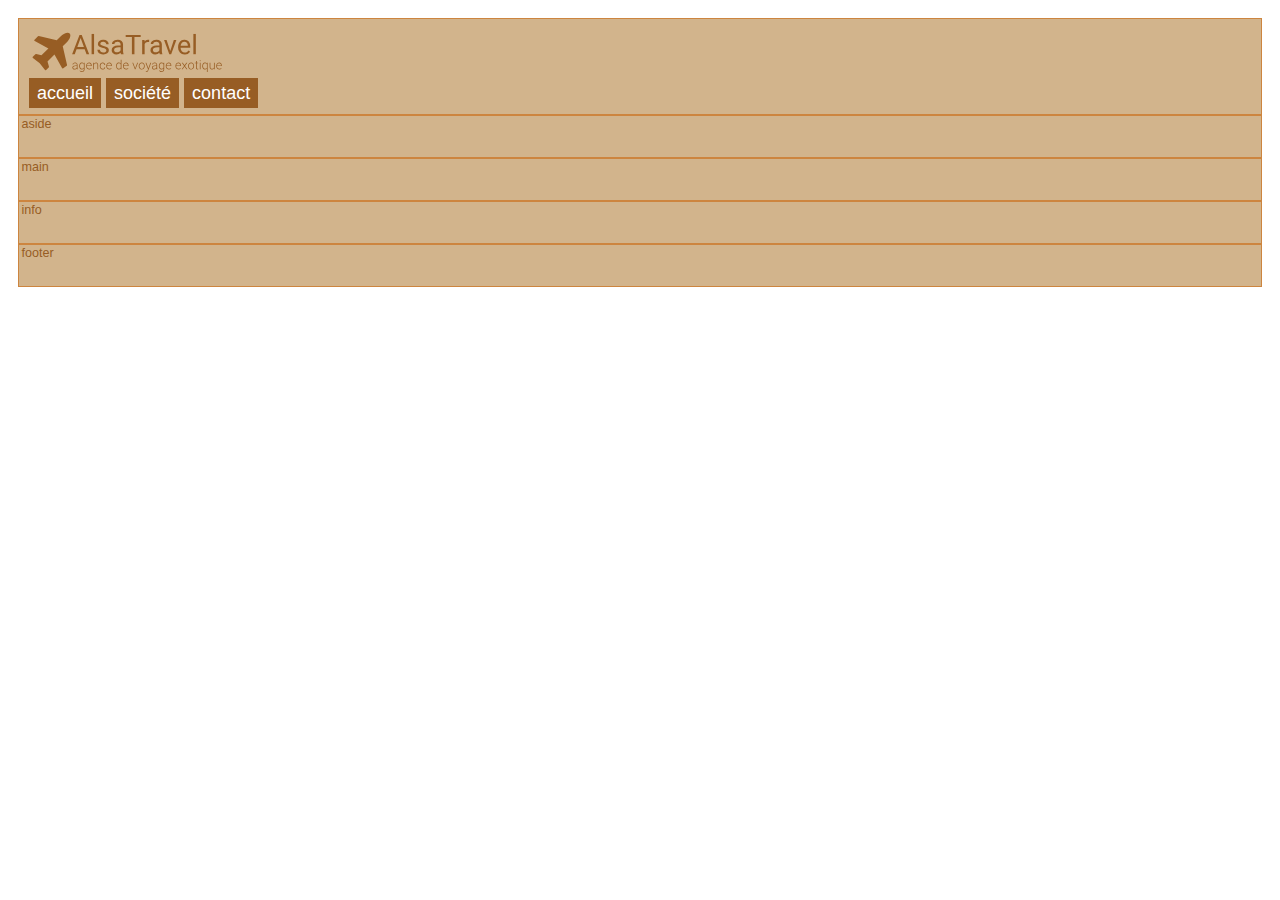
<file: TP-blind-test/index.html>
<!DOCTYPE HTML>
<html lang="fr">

<head>
  <meta charset="UTF-8">
  <link href="styles.css" rel="stylesheet">
  <!-- <link href="styles-IE11.css" rel="stylesheet"> -->
  <title>blind test</title>
</head>

<body>
  <header class="header">
    <h1 class="logo">
      <a href="#"><img src="logo.svg" alt="AlsaTravel, agence de voyage exotique"></a>
    </h1>
    <nav class="nav">
      <a href="#">accueil</a>
      <a href="#">société</a>
      <a href="#">contact</a>
    </nav>
  </header>
  <aside class="aside">
    
  </aside>
  <main class="main">
    
  </main>
  <section class="info">
    
  </section>
  <footer class="footer">
    
  </footer>
</body>

</html>
</file>
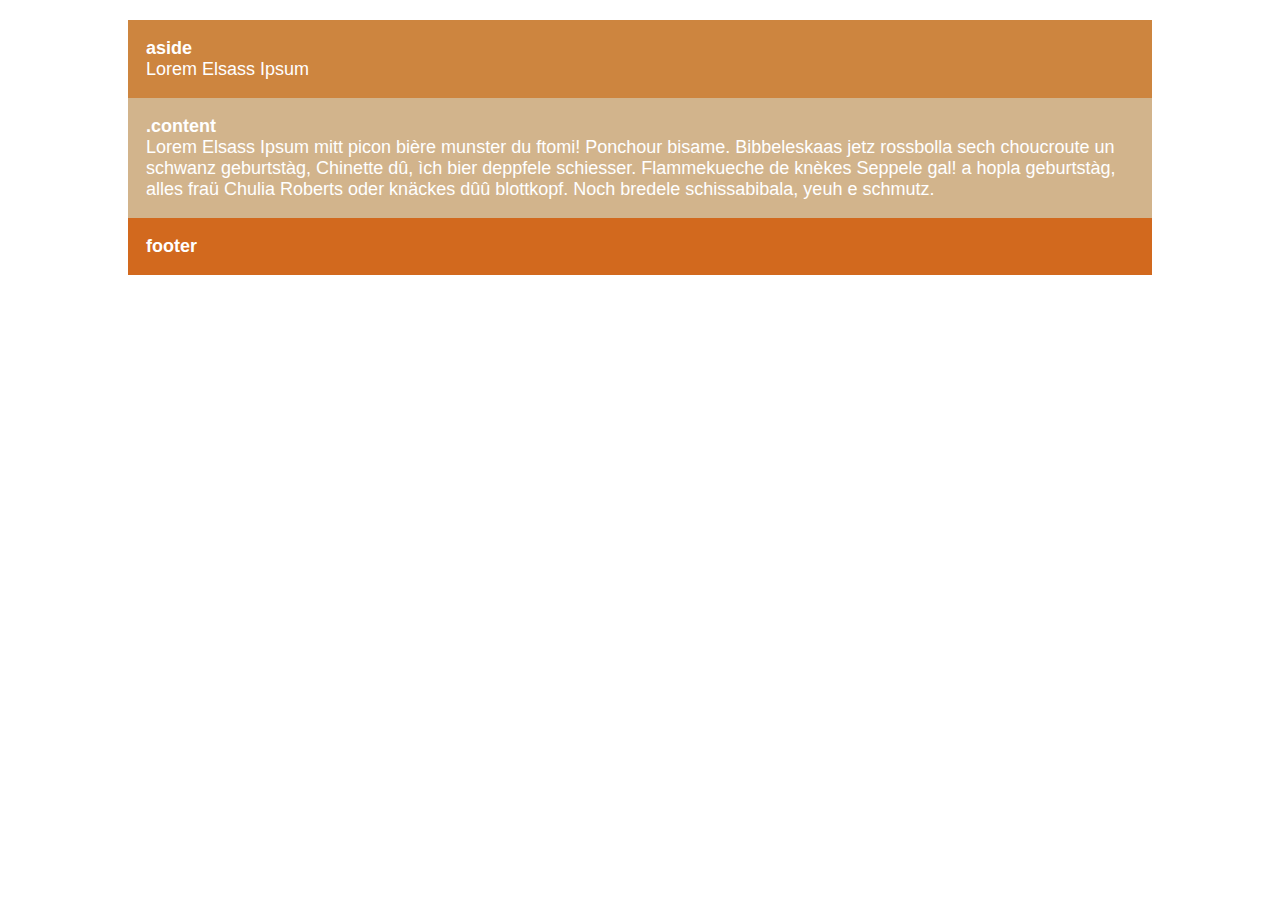
<file: gridercices/00-echauffement/index.html>
<!DOCTYPE HTML>
<html lang="fr">

<head>
  <meta charset="UTF-8">
  <link href="styles.css" rel="stylesheet">
  <title>document sans titre :)</title>
</head>

<body>

  <section class="container">
    <aside>
      <strong>aside</strong>
      <br> Lorem Elsass Ipsum
    </aside>
    <div class="content">
      <strong>.content</strong>
      <br> Lorem Elsass Ipsum mitt picon bière munster du ftomi! Ponchour bisame. Bibbeleskaas jetz rossbolla sech choucroute
      un schwanz geburtstàg, Chinette dû, ìch bier deppfele schiesser. Flammekueche de knèkes Seppele gal! a hopla geburtstàg,
      alles fraü Chulia Roberts oder knäckes dûû blottkopf. Noch bredele schissabibala, yeuh e schmutz.
    </div>
    <footer>
      <strong>footer</strong>
       <!--Lorem ipsum dolor sit amet, consectetur adipisicing elit. Itaque cumque ipsam non neque numquam libero ut, reiciendis perferendis ea animi, excepturi ullam. Magnam, amet repudiandae sapiente possimus ratione perferendis qui! Lorem ipsum dolor sit amet, consectetur adipisicing elit. Officiis facilis quod error adipisci ab eaque voluptatem quibusdam. Similique porro dolorem nemo perferendis optio sit, quia, quaerat aperiam eveniet nisi sapiente.-->
    </footer>
  </section>

</body>

</html>
</file>
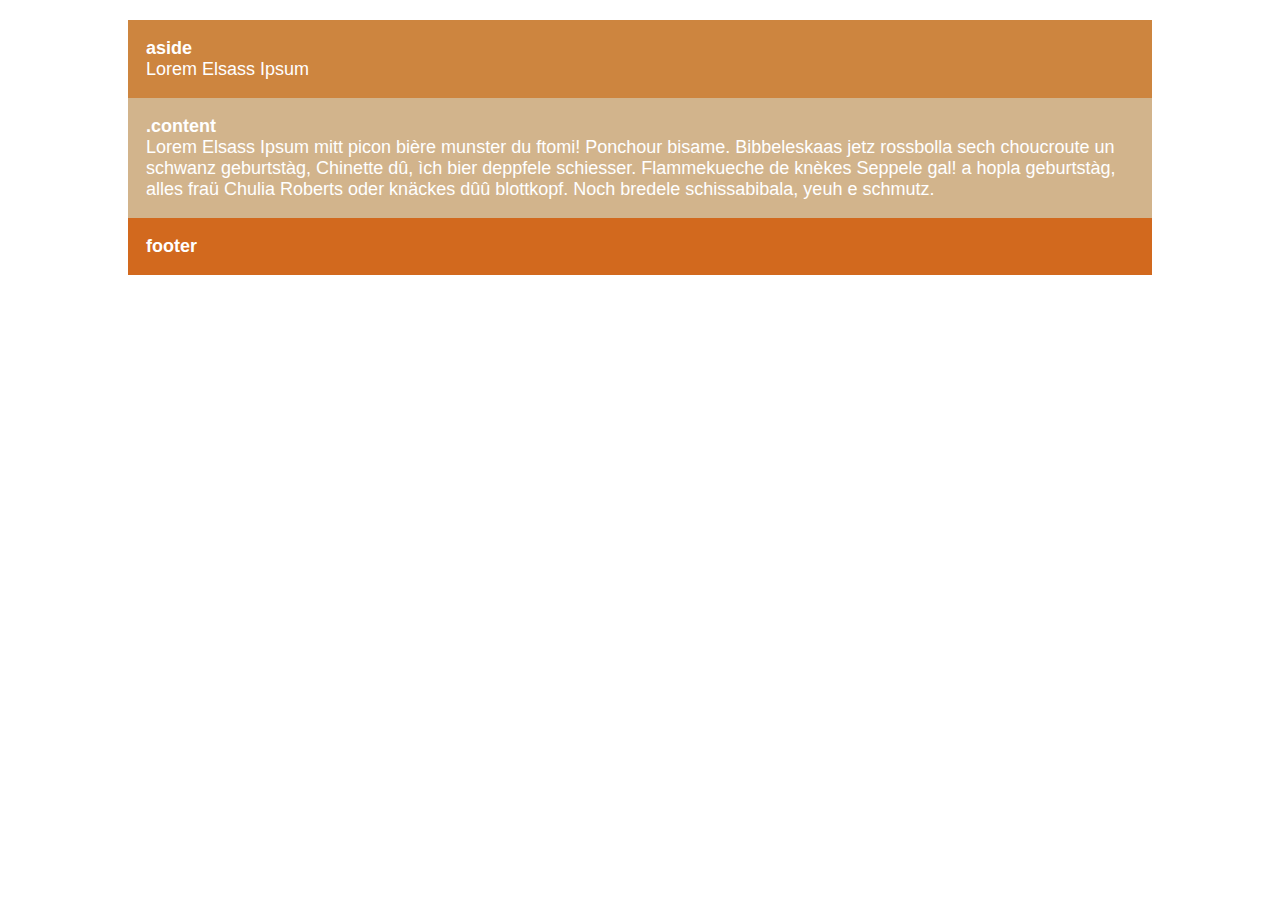
<file: gridercices/01-base-positionnements/index.html>
<!DOCTYPE HTML>
<html lang="fr">

<head>
  <meta charset="UTF-8">
  <link href="styles.css" rel="stylesheet">
  <title>document sans titre :)</title>
</head>

<body>

  <section class="container">
    <aside>
      <strong>aside</strong>
      <br> Lorem Elsass Ipsum
    </aside>
    <div class="content">
      <strong>.content</strong>
      <br> Lorem Elsass Ipsum mitt picon bière munster du ftomi! Ponchour bisame. Bibbeleskaas jetz rossbolla sech choucroute
      un schwanz geburtstàg, Chinette dû, ìch bier deppfele schiesser. Flammekueche de knèkes Seppele gal! a hopla geburtstàg,
      alles fraü Chulia Roberts oder knäckes dûû blottkopf. Noch bredele schissabibala, yeuh e schmutz.
    </div>
    <footer>
      <strong>footer</strong>
    </footer>
  </section>

</body>

</html>
</file>
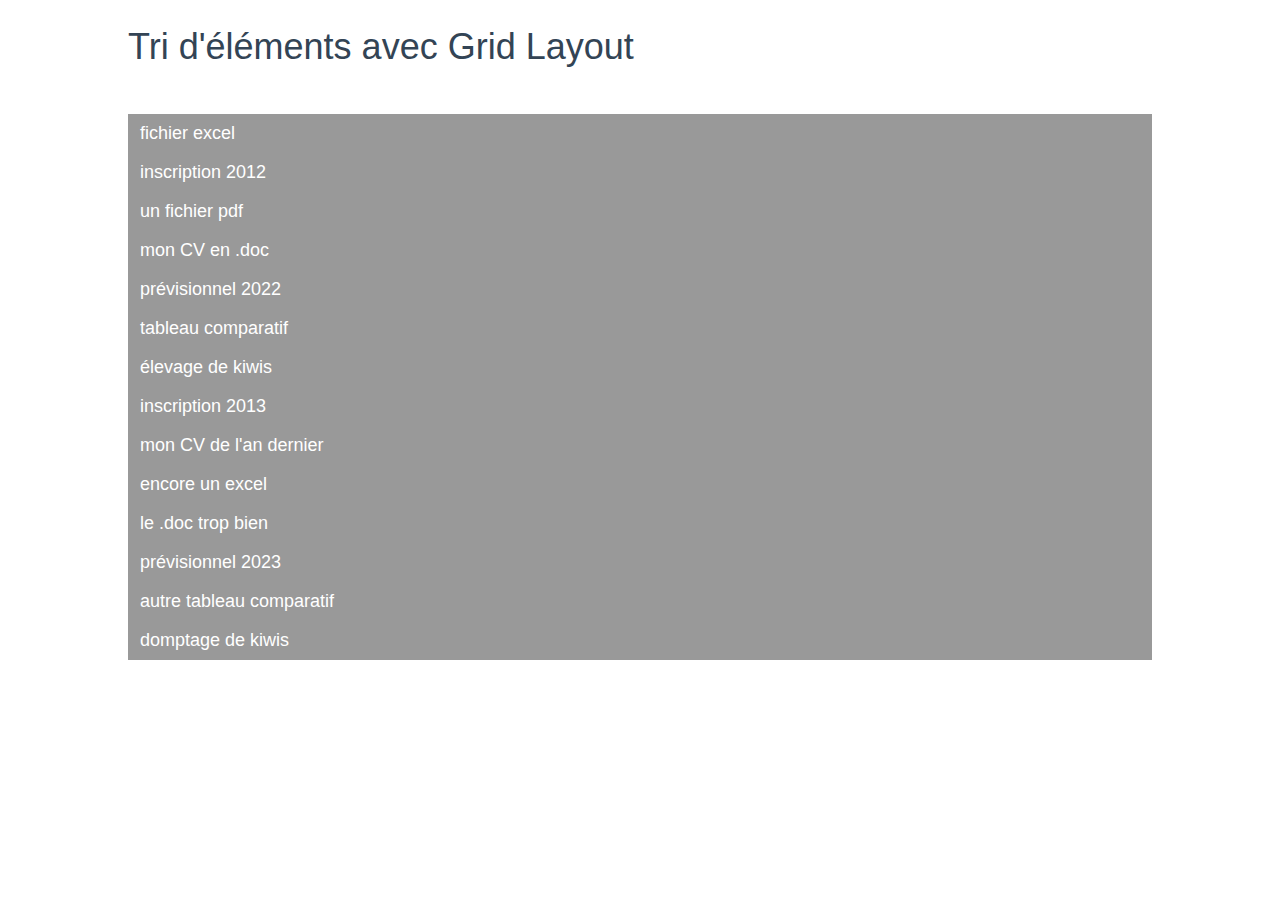
<file: gridercices/02-tri-elements/index.html>
<!DOCTYPE HTML>
<html lang="fr">

<head>
  <meta charset="UTF-8">
  <link href="styles.css" rel="stylesheet">
  <title>Tri d'éléments avec Grid Layout</title>
</head>

<body>
  <h1>Tri d'éléments avec Grid Layout</h1>

<div class="container">
  <a href="yay.xls">fichier excel</a>
  <a href="nimp.pdf">inscription 2012</a>
  <a href="plop.pdf">un fichier pdf</a>
  <a href="loule.doc">mon CV en .doc</a>
  <a href="1337.doc">prévisionnel 2022</a>
  <a href="foo.xls">tableau comparatif</a>
  <a href="kiwi.pdf">élevage de kiwis</a>
  <a href="nimp2.pdf">inscription 2013</a>
  <a href="loule.doc">mon CV de l'an dernier</a>
  <a href="kiwi.xls">encore un excel</a>
  <a href="plop.doc">le .doc trop bien</a>
  <a href="1337.doc">prévisionnel 2023</a>
  <a href="foo.xls">autre tableau comparatif</a>
  <a href="kiwi.pdf">domptage de kiwis</a>
</div>

</body>

</html>
</file>
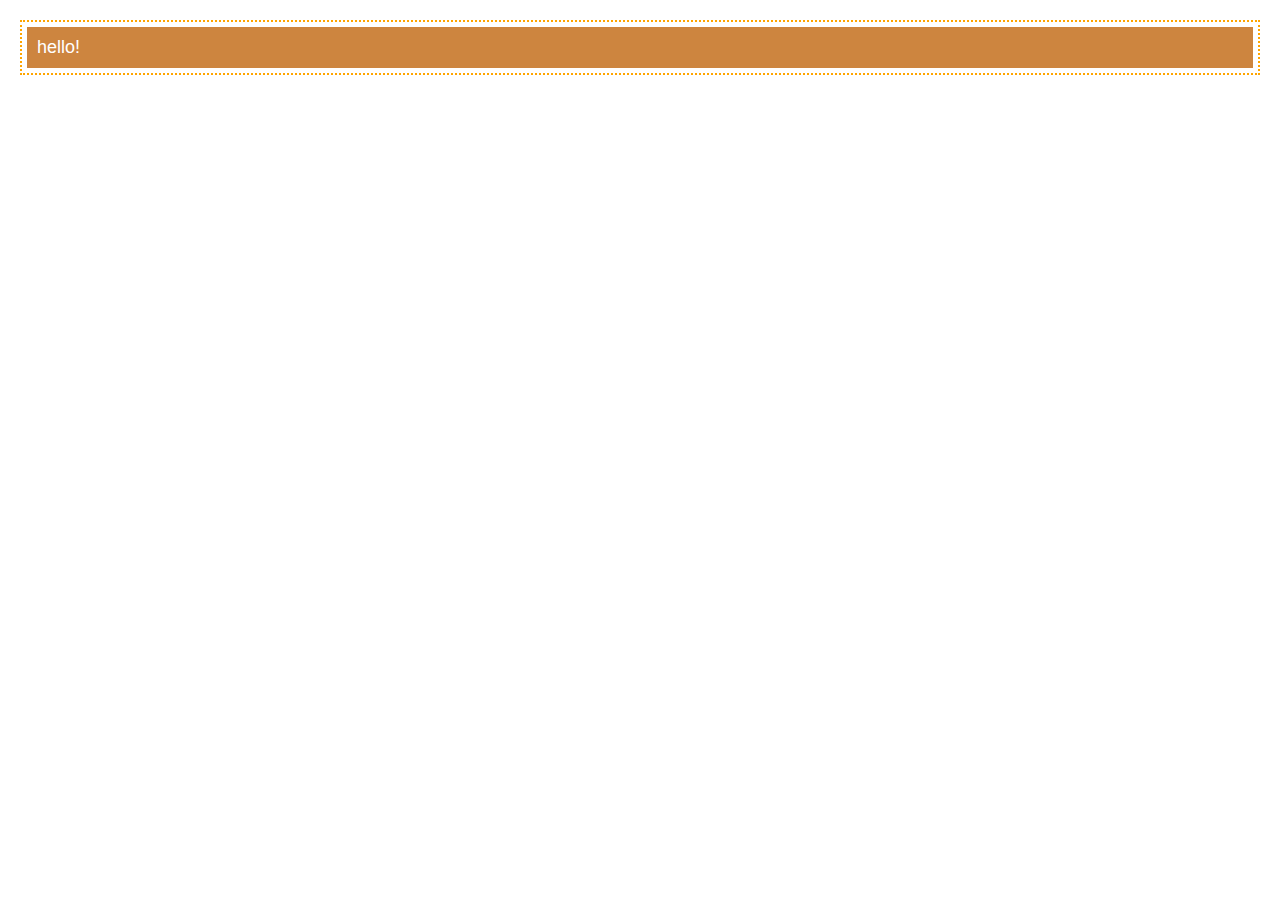
<file: gridercices/03-alignements/index.html>
<!DOCTYPE HTML>
<html lang="fr">

<head>
  <meta charset="UTF-8">
  <link href="styles.css" rel="stylesheet">
  <title>document sans titre :)</title>
</head>

<body>

  <section class="container">
    <div>hello!</div>
  </section>

</body>

</html>
</file>
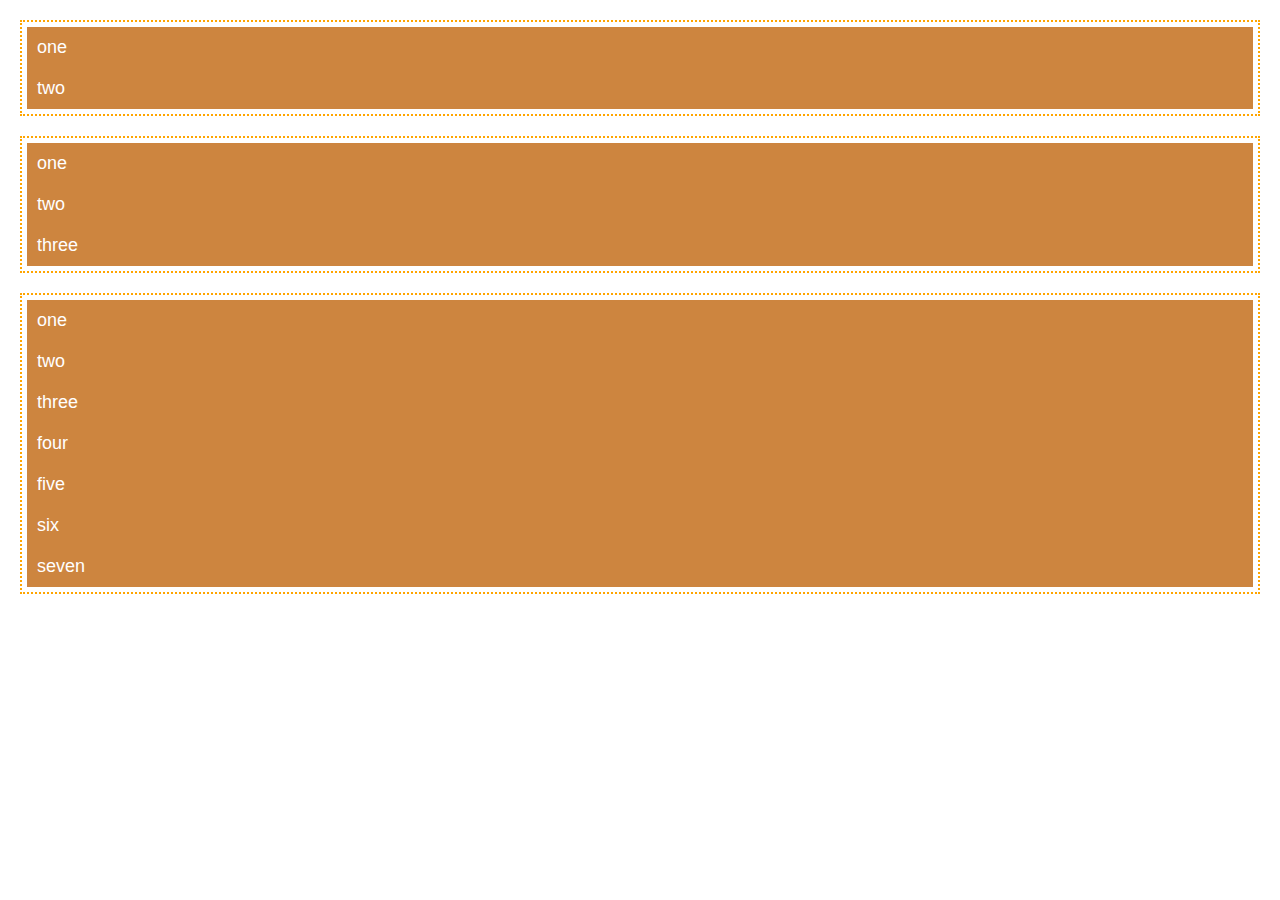
<file: gridercices/04-grille-monoligne/index.html>
<!DOCTYPE HTML>
<html lang="fr">

<head>
  <meta charset="UTF-8">
  <link href="styles.css" rel="stylesheet">
  <title>autogrid</title>
</head>

<body>

  <section class="autogrid">
    <div>one</div>
    <div>two</div>
  </section>

  <section class="autogrid">
    <div>one</div>
    <div>two</div>
    <div>three</div>
  </section>

  <section class="autogrid">
    <div>one</div>
    <div>two</div>
    <div>three</div>
    <div>four</div>
    <div>five</div>
    <div>six</div>
    <div>seven</div>
    <!-- <div>sevenhopla</div> -->
  </section>

</body>

</html>
</file>
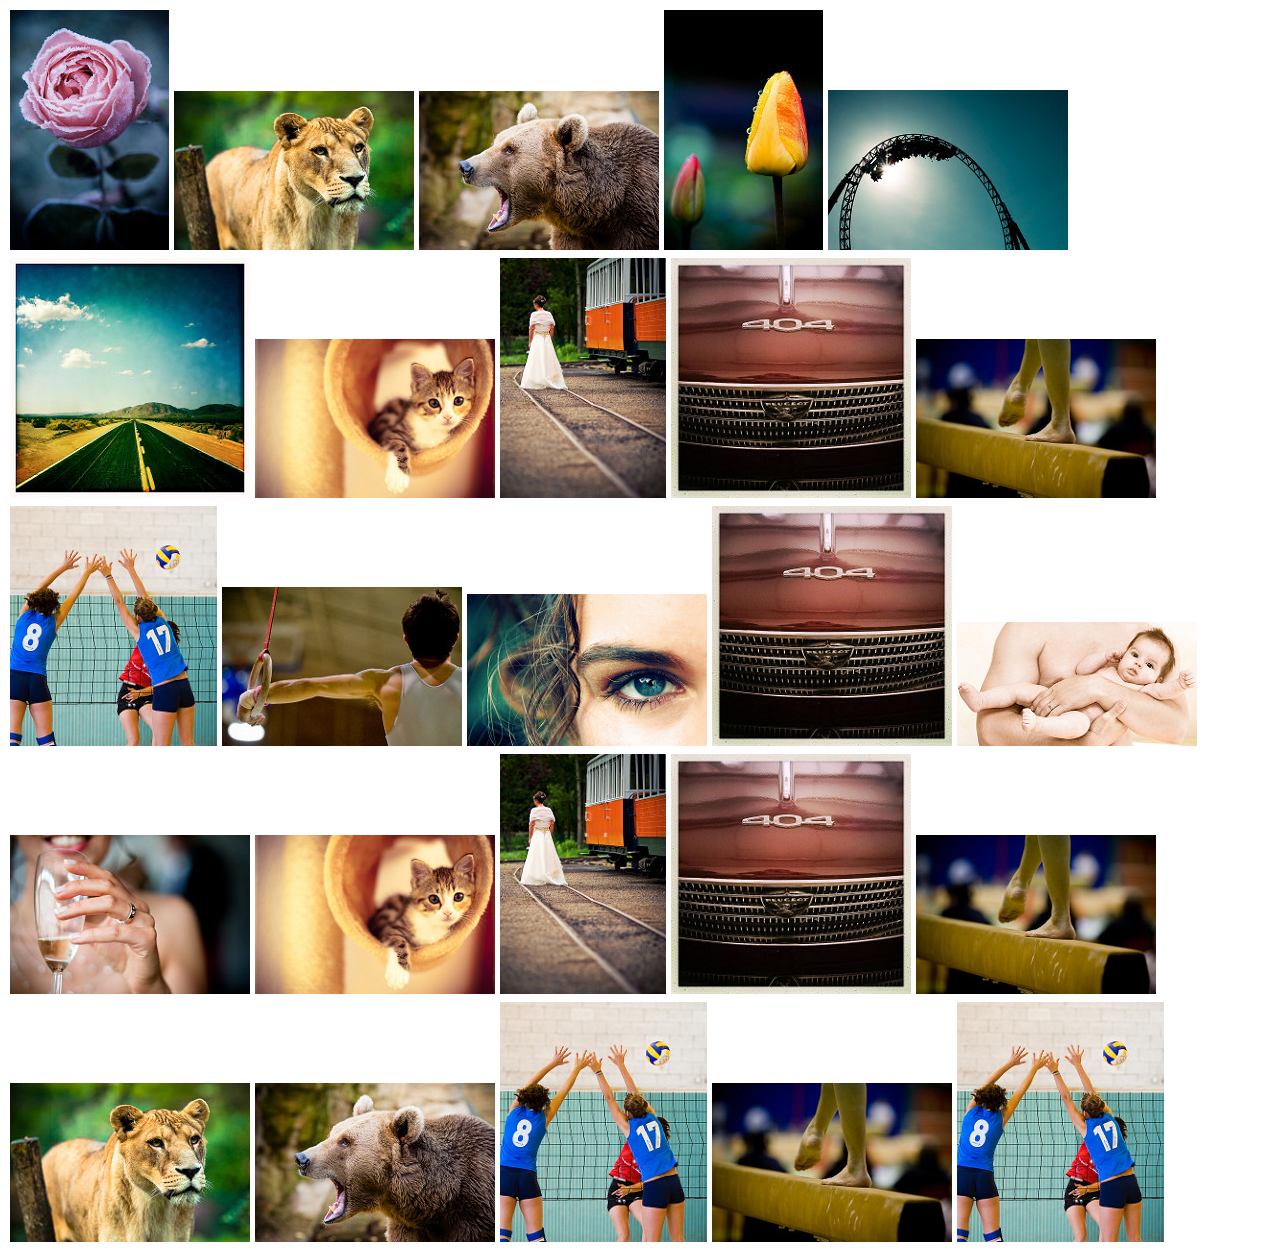
<file: gridercices/05-galerie/index.html>
<!doctype html>
<html lang="fr">

<head>
  <meta charset="UTF-8">
  <link rel="stylesheet" href="styles.css">
  <title>Grid Layout</title>
</head>

<body>

  <section class="grid-container">
    <img src="img/02.jpg" class="portrait" alt="">
    <img src="img/03.jpg" class="fit-right" alt="">
    <img src="img/04.jpg" class="fit-left" alt="">
    <img src="img/01.jpg" class="portrait" alt="">
    <img src="img/05.jpg" alt="">
    <img src="img/06.jpg" alt="">
    <img src="img/07.jpg" class="fit-right" alt="">
    <img src="img/08.jpg" class="portrait fit-left fit-top" alt="">
    <img src="img/09.jpg" alt="">
    <img src="img/10.jpg" alt="">
    <img src="img/11.jpg" alt="">
    <img src="img/12.jpg" class="fit-right" alt="">
    <img src="img/13.jpg" class="fit-right" alt="">
    <img src="img/09.jpg" alt="">
    <img src="img/14.jpg" class="fit-right" alt="">
    <img src="img/15.jpg" alt="">
    <img src="img/07.jpg" class="fit-right" alt="">
    <img src="img/08.jpg" class="portrait fit-left" alt="">
    <img src="img/09.jpg" alt="">
    <img src="img/10.jpg" alt="">
    <img src="img/03.jpg" class="fit-right" alt="">
    <img src="img/04.jpg" class="fit-left" alt="">
    <img src="img/11.jpg" alt="">
    <img src="img/10.jpg" alt="">
    <img src="img/11.jpg" alt="">
  </section>

</body>

</html>
</file>
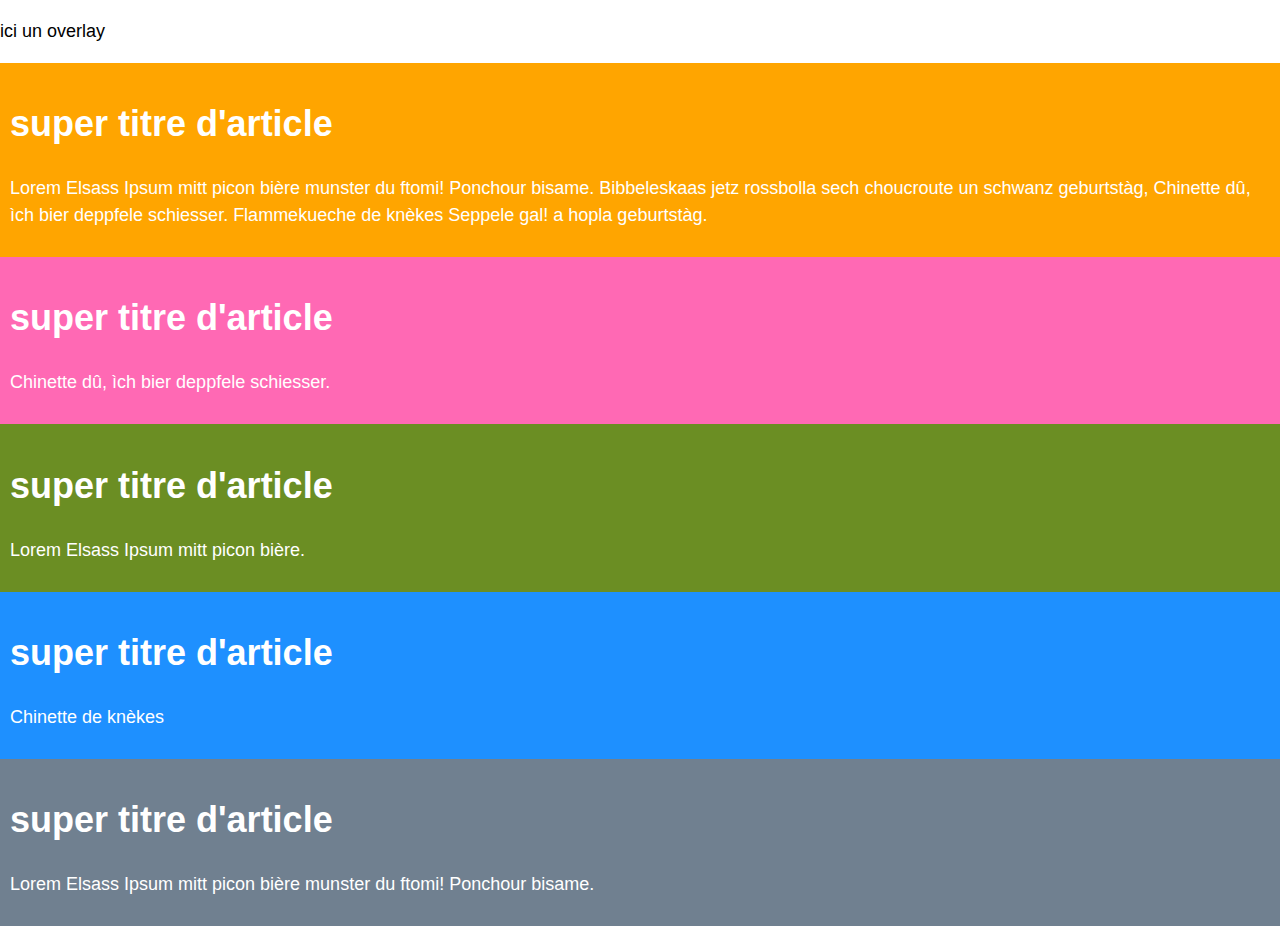
<file: gridercices/06-overlay/index.html>
<!DOCTYPE HTML>
<html lang="fr">

<head>
  <meta charset="UTF-8">
  <link href="styles.css" rel="stylesheet">
  <title>document sans titre :)</title>
</head>

<body>

  <section class="grid-container">

    <div class="overlay">
      <p>ici un overlay</p>
    </div>

    <article>
      <h1>super titre d'article</h1>
      <div class="content">
        <p>Lorem Elsass Ipsum mitt picon bière munster du ftomi! Ponchour bisame. Bibbeleskaas jetz rossbolla sech
          choucroute un schwanz geburtstàg, Chinette dû, ìch bier deppfele schiesser. Flammekueche de knèkes Seppele
          gal!
          a hopla geburtstàg.</p>
      </div>
    </article>

    <article>
      <h1>super titre d'article</h1>
      <div class="content">
        <p>Chinette dû, ìch bier deppfele schiesser.</p>
      </div>
    </article>

    <article>
      <h1>super titre d'article</h1>
      <div class="content">
        <p>Lorem Elsass Ipsum mitt picon bière.</p>
      </div>
    </article>

    <article>
      <h1>super titre d'article</h1>
      <div class="content">
        <p>Chinette de knèkes</p>
      </div>
    </article>

    <article>
      <h1>super titre d'article</h1>
      <div class="content">
        <p>Lorem Elsass Ipsum mitt picon bière munster du ftomi! Ponchour bisame. </p>
      </div>
    </article>



  </section>

</body>

</html>
</file>
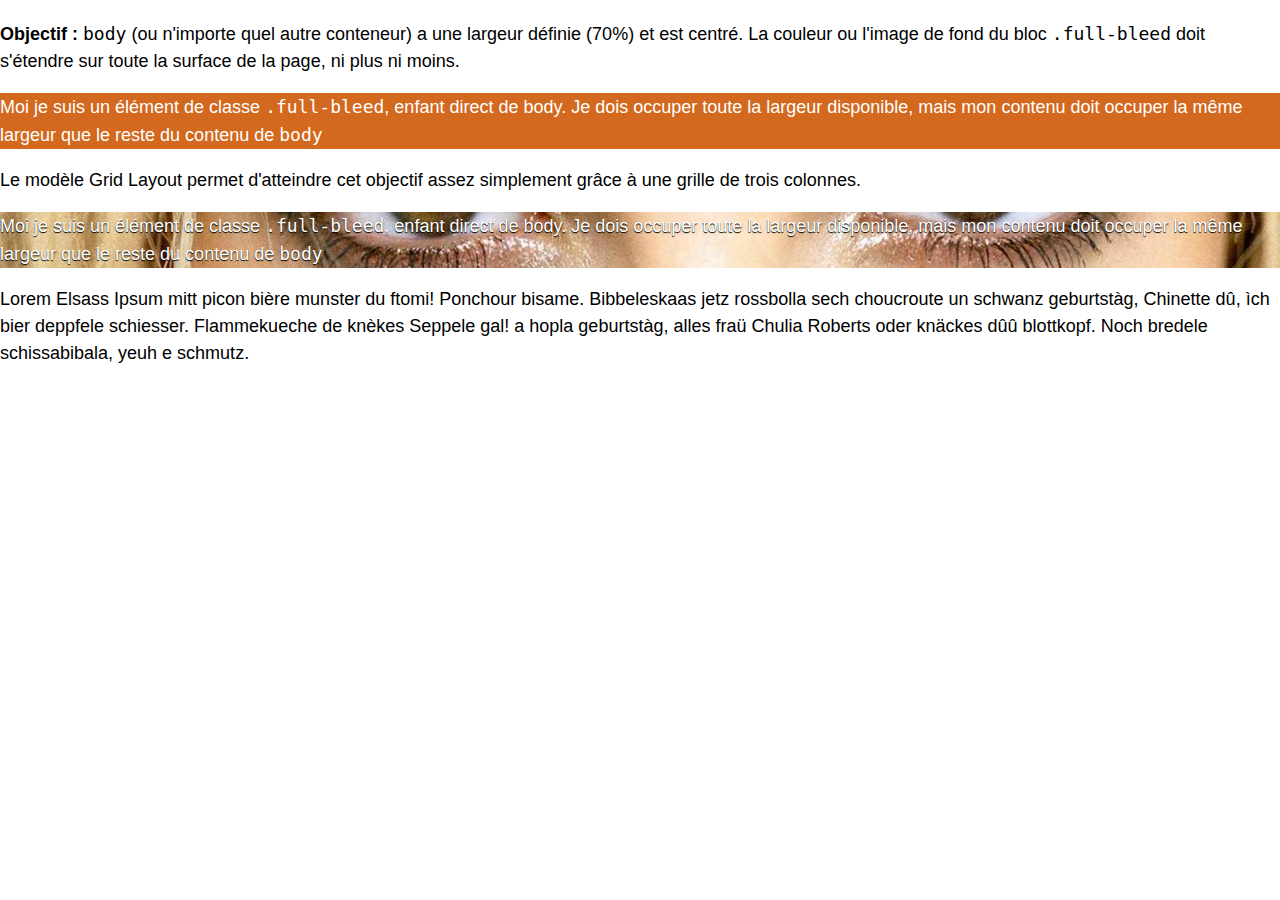
<file: gridercices/07-full-bleed/index.html>
<!DOCTYPE HTML>
<html lang="fr">

<head>
  <meta charset="UTF-8">
  <link href="styles.css" rel="stylesheet">
  <title>document sans titre :)</title>
</head>

<body>

  <p>
    <strong>Objectif :</strong>
    <code>body</code> (ou n'importe quel autre conteneur) a une largeur définie (70%) et est centré. La couleur ou l'image de fond
    du bloc
    <code>.full-bleed</code> doit s'étendre sur toute la surface de la page, ni plus ni moins.
  </p>

  <div class="full-bleed">
    <p>Moi je suis un élément de classe
      <code>.full-bleed</code>, enfant direct de body. Je dois occuper toute la largeur disponible, mais mon contenu doit occuper
      la même largeur que le reste du contenu de
      <code>body</code>
    </p>
  </div>

  <p>Le modèle Grid Layout permet d'atteindre cet objectif assez simplement grâce à une grille de trois colonnes.</p>

  <div class="full-bleed deco">
    <p>Moi je suis un élément de classe
      <code>.full-bleed</code>, enfant direct de body. Je dois occuper toute la largeur disponible, mais mon contenu doit occuper
      la même largeur que le reste du contenu de
      <code>body</code>
    </p>
  </div>

  <p>Lorem Elsass Ipsum mitt picon bière munster du ftomi! Ponchour bisame. Bibbeleskaas jetz rossbolla sech choucroute un schwanz
    geburtstàg, Chinette dû, ìch bier deppfele schiesser. Flammekueche de knèkes Seppele gal! a hopla geburtstàg, alles fraü
    Chulia Roberts oder knäckes dûû blottkopf. Noch bredele schissabibala, yeuh e schmutz.</p>

</body>

</html>
</file>
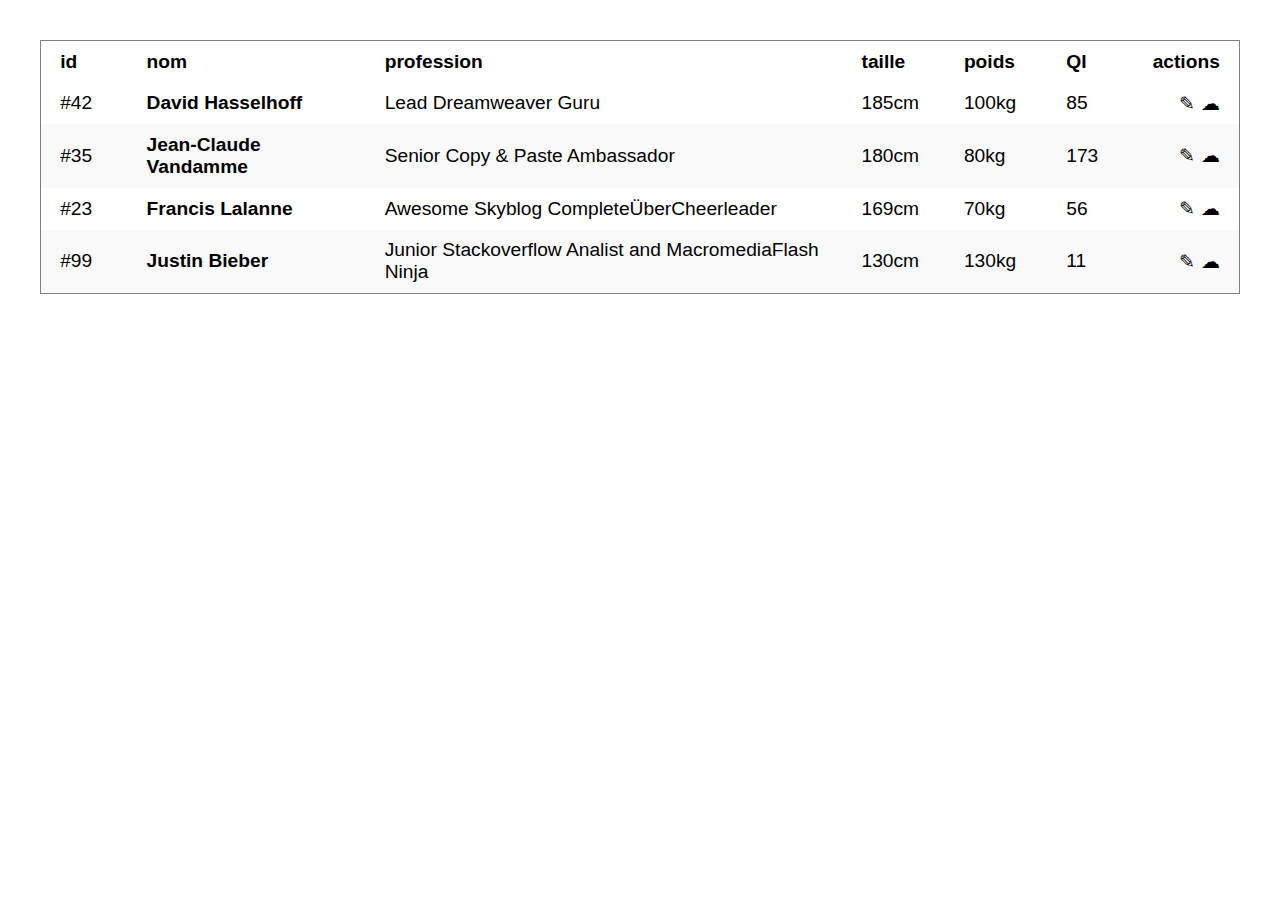
<file: gridercices/08-tableau-responsive/index.html>
<!DOCTYPE html>
<html lang="fr">

<head>
  <meta charset="utf-8">
  <link rel="stylesheet" href="styles.css">
  <title>Tableau responsive</title>
</head>

<body>

  <table class="table" summary="données top secrètes sur des personnages célèbres">
    <thead>
      <tr>
        <th scope="col" class="small">id</th>
        <th scope="col">nom</th>
        <th scope="col">profession</th>
        <th scope="col" class="medium">taille</th>
        <th scope="col" class="medium">poids</th>
        <th scope="col" class="small">QI</th>
        <th scope="col" class="medium">actions</th>
      </tr>
    </thead>
    <tbody>
      <tr>
        <td class="table-id">#42</td>
        <td class="table-name">David Hasselhoff</td>
        <td class="table-job">Lead Dreamweaver Guru</td>
        <td class="table-size" data-value="taille">185cm</td>
        <td class="table-weight" data-value="poids">100kg</td>
        <td class="table-qi" data-value="QI">85</td>
        <td class="table-actions">✎ ☁</td>
      </tr>
      <tr>
        <td class="table-id">#35</td>
        <td class="table-name">Jean-Claude Vandamme</td>
        <td class="table-job">Senior Copy&nbsp;&amp;&nbsp;Paste Ambassador</td>
        <td class="table-size" data-value="taille">180cm</td>
        <td class="table-weight" data-value="poids">80kg</td>
        <td class="table-qi" data-value="QI">173</td>
        <td class="table-actions">✎ ☁</td>
      </tr>
      <tr>
        <td class="table-id">#23</td>
        <td class="table-name">Francis Lalanne</td>
        <td class="table-job">Awesome Skyblog CompleteÜberCheerleader</td>
        <td class="table-size" data-value="taille">169cm</td>
        <td class="table-weight" data-value="poids">70kg</td>
        <td class="table-qi" data-value="QI">56</td>
        <td class="table-actions">✎ ☁</td>
      </tr>
      <tr>
        <td class="table-id">#99</td>
        <td class="table-name">Justin Bieber</td>
        <td class="table-job">Junior Stackoverflow Analist and MacromediaFlash Ninja</td>
        <td class="table-size" data-value="taille">130cm</td>
        <td class="table-weight" data-value="poids">130kg</td>
        <td class="table-qi" data-value="QI">11</td>
        <td class="table-actions">✎ ☁</td>
      </tr>
    </tbody>
  </table>

</body>

</html>
</file>
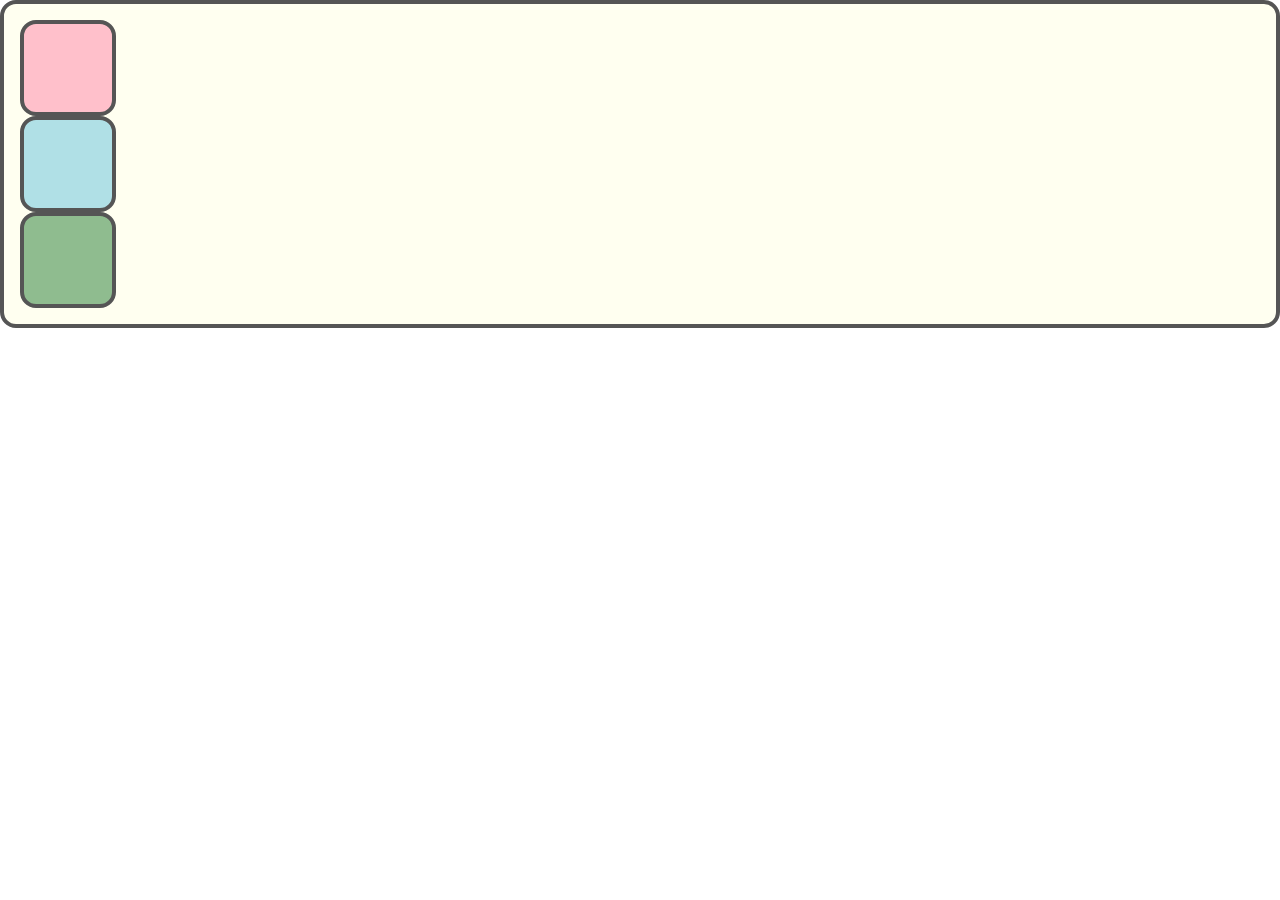
<file: TP-défis/centrage-paradoxal/index.html>
<!DOCTYPE HTML>
<html lang="fr">

<head>
  <meta charset="UTF-8">
  <link href="styles.css" rel="stylesheet">
  <title>document sans titre :)</title>
</head>

<body>

  <div class="container">
    <div class="item item-1">
    </div>
    <div class="item item-2">
    </div>
    <div class="item item-3">
    </div>
  </div>

</body>

</html>
</file>
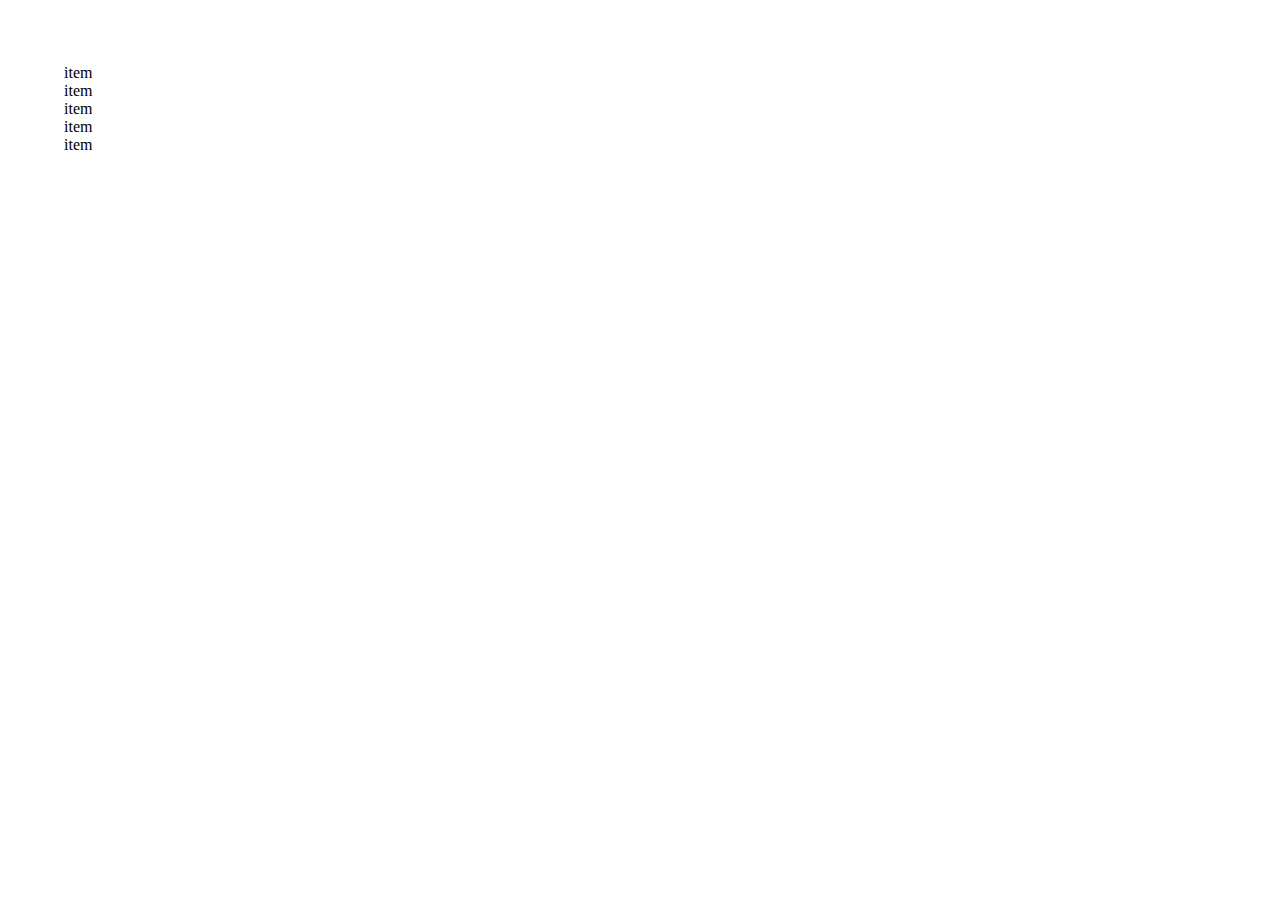
<file: TP-défis/hauteur-perfide/index.html>
<!DOCTYPE HTML>
<html lang="fr">

<head>
  <meta charset="UTF-8">
  <link href="styles.css" rel="stylesheet">
  <title>document sans titre :)</title>
</head>

<body>

  <section class="container">
    <div class="item">item</div>
    <div class="item">item</div>
    <div class="item">item</div>
    <div class="item">item</div>
    <div class="item">item</div>
  </section>

</body>

</html>
</file>
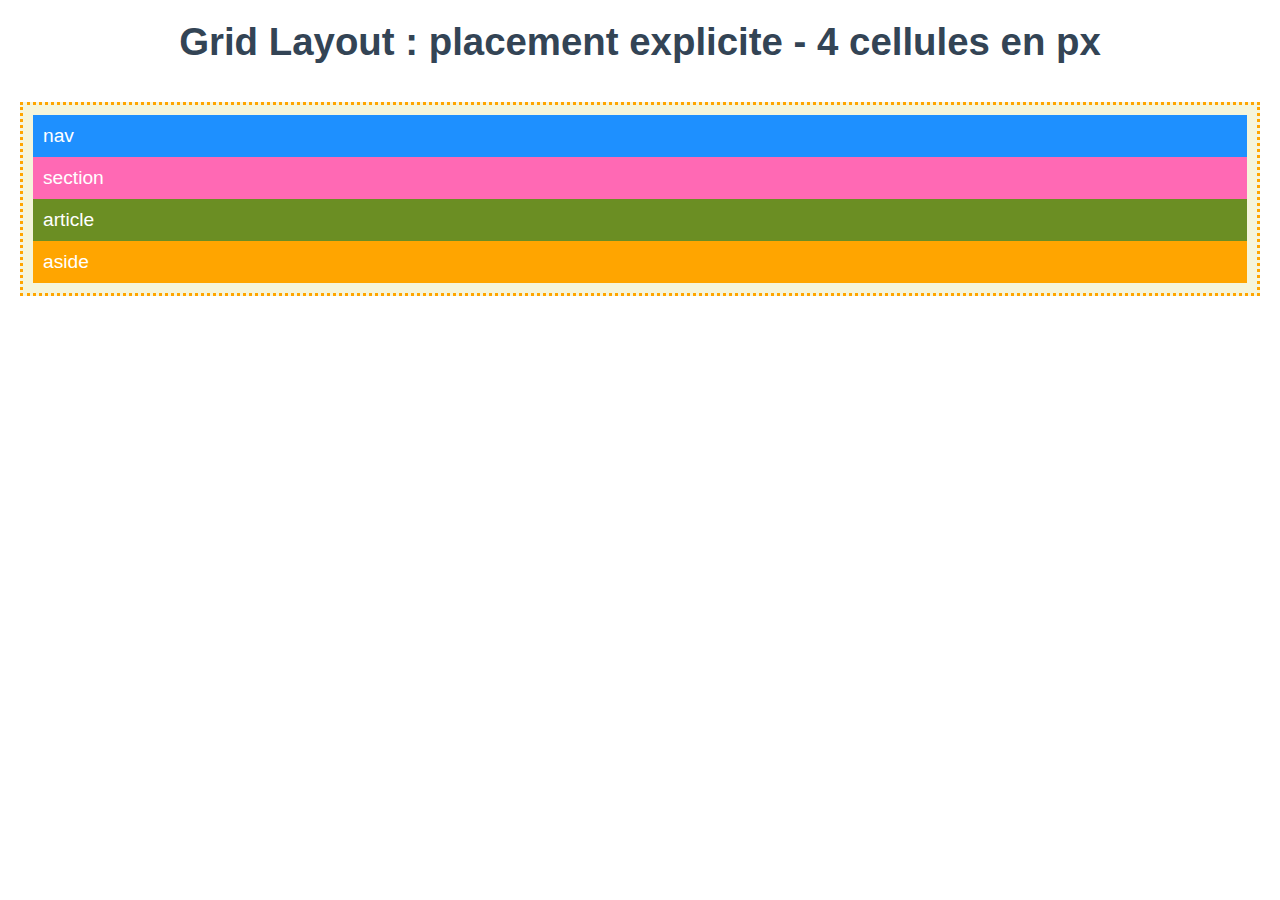
<file: X-grid-templates/t1-pe-gl-fixe/index.html>
<!DOCTYPE html>
<html lang="fr">
	<head>
		<meta charset="utf-8">
		<meta name="description" content="Description">
		<title>Document</title>
		<link rel="stylesheet" href="screen.css">
	</head>
	<body>
		<h1>Grid Layout : placement explicite - 4 cellules en px</h1>
		<div class="container">
		  <nav>nav</nav>
		  <section>section</section>
		  <article>article</article>
		  <aside>aside</aside>
		</div>		
	</body>
</html>
</file>
<file: gridercices/00-echauffement/styles.css>
/* Objectif */

/*
Base : 
- .container doit générer une grille de 2 colonnes explicites. 
- La taille de la première colonne est 15ch,
- et la seconde est de 50%

Etape 1 : Rangées implicites
- la hauteur des rangées *implicites* est de 8em

Etape 2 : Rangées explicites 
- la hauteur des rangées *explicites* est de "auto"

Etape 3 (Attendez le feu vert !) : hauteurs adaptables
- ajoutez plein de contenu à l'élément "footer"
- corrigez en proposant une hauteur de rangée automatique "adaptée" : 8em de préférence, mais jamais moins que la densité de contenu

*/

/* Correction */



/* Reset / Deco */

html {
  font-size: 62.5%;
  box-sizing: border-box;
}

* {
  box-sizing: inherit;
}

body {
  max-width: 80%;
  margin: 2rem auto;
  background: #fff;
  font-family: -apple-system, BlinkMacSystemFont, "Segoe UI", Roboto, Helvetica, Arial, sans-serif;
  font-size: 1.8rem;
}

footer {
  padding: 1em;
  background: chocolate;
  color: #fff;
}

aside {
  padding: 1em;
  background: peru;
  color: #fff;
}

.content {
  padding: 1em;
  background: tan;
  color: #fff;
}
</file>
<file: gridercices/01-base-positionnements/styles.css>
/* Objectif */

/*
Base : 
- .container doit générer une grille de 2 colonnes. - La taille de la première colonne est 15ch, 
- et la seconde occupe l'espace restant

Etape 1 : placement automatique
- footer doit occuper les deux colonnes en largeur (en placement automatique)

Etape 2 : placement explicite
- aside et .content doivent être placés explicitement
- footer doit occuper les deux colonnes en largeur (en placement explicite)

Etape 3 : placement zone nommées 
- aside et .content doivent être placés dans des areas
- footer doit occuper les deux colonnes en largeur (en areas)

*/

/* Correction */



/* Reset / Deco */

html {
  font-size: 62.5%;
  box-sizing: border-box;
}

* {
  box-sizing: inherit;
}

body {
  max-width: 80%;
  margin: 2rem auto;
  background: #fff;
  font-family: -apple-system, BlinkMacSystemFont, "Segoe UI", Roboto, Helvetica, Arial, sans-serif;
  font-size: 1.8rem;
}

footer {
  padding: 1em;
  background: chocolate;
  color: #fff;
}

aside {
  padding: 1em;
  background: peru;
  color: #fff;
}

.content {
  padding: 1em;
  background: tan;
  color: #fff;
}
</file>
<file: gridercices/02-tri-elements/styles.css>
/* ----------------------------- */
/*   Tri d'éléments              */
/* ----------------------------- */

/*
1- Distinguez visuellement les types de liens :
  * les liens vers un .doc ont une couleur de fond orange
  * les liens vers un .xls ont une couleur de fond olivedrab
  * les liens vers un .pdf ont une couleur de fond hotpink

2- Créez une grille de 3 colonnes égales :
  * les liens vers un .doc s'affichent en première colonne
  * puis doivent s'afficher les liens vers un .xls
  * et en dernière colonne les liens vers un .pdf
  Remplir les emplacements vides !

3- Étiquetez les groupes :
  * des étiquettes "doc", "xls" et "pdf" doivent apparaître au début de chaque lien

BONUS : seule la première étiquette de chaque format doit apparaître.
*/

/* Reset et Déco */




html {
  font-size: 62.5%;
  box-sizing: border-box;
}

* {
  box-sizing: inherit;
}

body {
  max-width: 80%;
  margin: 2rem auto;
  background: #fff;
  font-family: -apple-system, BlinkMacSystemFont, "Segoe UI", Roboto, Helvetica, Arial, sans-serif;
  font-size: 1.8rem;
  line-height: 1.5;
}

h1 {
  margin-top: 20px;
  margin-bottom: 40px;
  color: #345;
  text-shadow: 1px 1px 1px #fff;
  font-weight: normal;
}

a {
  display: block;
  padding: 6px 12px;
  color: #fff;
  text-decoration: none;
  background: #999;
}
</file>
<file: gridercices/03-alignements/styles.css>
/* Objectif */

/*
Le div contenant "hello!" doit être centré en plein milieu de page via Grid Layout et n'avoir que la taille de son contenu

Version 1 : 
- utiliser les propriétés d'alignement horizontal et vertical pour centrer de div au sein de son parent

Version 2 (variante) : 
- obtenir le même résultat à l'aide de zones nommées (areas)

*/

/* Correction */

/* Version 1 */


/* Version 2 */

/* Version 3 */


/* Reset / Deco */

html {
  font-size: 62.5%;
  box-sizing: border-box;
}

* {
  box-sizing: inherit;
}

body {
  margin: 2rem;
  background: #fff;
  font-family: -apple-system, BlinkMacSystemFont, "Segoe UI", Roboto, Helvetica, Arial, sans-serif;
  font-size: 1.8rem;
}

.container {
  border: 2px dotted orange;
  padding: .5rem;
}

div {
  padding: 1rem;
  color: #fff;
  background: peru;
}
</file>
<file: gridercices/04-grille-monoligne/styles.css>
/* Objectif */

/*
Les spécifications de notre micro-grille sont celles-ci: 
• le nombre de colonnes doit être équivalent au nombre d'éléments disponibles (et s'adapter si ce nombre change),
• les enfants doivent toujours se répartir uniformément sans nécessiter de leur fixer une taille,
• tous les éléments demeurent sur une même ligne horizontale,
il ne doit pas y avoir de retour à la ligne,
• si le besoin s'en fait sentir, il doit être possible d'espacer les éléments à l'aide d'une gouttière.

Concrètement : créez une micro-grille (deux méthodes Grid Layout possibles)

*/







/* Reset / Deco */

html {
  font-size: 62.5%;
  box-sizing: border-box;
}

* {
  box-sizing: inherit;
}

body {
  margin: 2rem;
  background: #fff;
  font-family: -apple-system, BlinkMacSystemFont, "Segoe UI", Roboto, Helvetica, Arial, sans-serif;
  font-size: 1.8rem;
}

.autogrid {
  border: 2px dotted orange;
  padding: .5rem;
  margin-bottom: 2rem;
}

div {
  padding: 1rem;
  color: #fff;
  background: peru;
}
</file>
<file: gridercices/05-galerie/styles.css>
/* Consignes */
/*
1- Créer un contexte de Grid sur .grid-container avec une gouttière de 1rem
2- Le nombre de colonnes est variable : il contiendra autant de colonnes de taille 1fr et de 250px minimum.
3- Les images devront s'adapter à leur cellule (indice : stretch).
   Trouver un moyen pour qu'elles ne soient pas déformées et conservent leur ratio.
   BONUS : utiliser les classes .fit-left et .fit-right pour afficher la bonne portion de l'image
4- Les images de classe "portrait" doivent occuper deux rangées de hauteur.
*/






/* Reset */

html {
  font-size: 62.5%;
  box-sizing: border-box;
}

* {
  box-sizing: inherit;
}

body {
  margin: 1rem;
  background: #fff;
  font-family: -apple-system, BlinkMacSystemFont, "Segoe UI", Roboto, Helvetica, Arial, sans-serif;
  font-size: 1.8rem;
  line-height: 1.5;
}
</file>
<file: gridercices/06-overlay/styles.css>
/* Objectif */
/*

1- faites que .grid-container occupe toute la hauteur de fenêtre
2- .grid-container doit créer une grille de 5 colonnes égales occupant toute la largeur
3- le schéma visuel de cette grille est le suivant : 
"big    big    big    one      two"
"big    big    big    large  large"
"footer footer footer footer footer"
4- placez : 
  - le 1er article dans la zone "big"
  - le deuxième dans "one"
  - le troisième dans "two"
  - le 4e dans "large"
  - le 5e dans "footer"
5- l'élément .overlay devra :
  - occuper toute la fenêtre
  - être de couleur noire semi-transparente
  - s'afficher par-dessus tous les autres éléments
6- le contenu de .overlay devra être centré au milieu de .overlay
*/


/* Correction */





/* Reset and deco */

html {
  font-size: 62.5%;
  box-sizing: border-box;
}

* {
  box-sizing: inherit;
}

body {
  margin: 0;
  background: #fff;
  font-family: -apple-system, BlinkMacSystemFont, "Segoe UI", Roboto, Helvetica, Arial, sans-serif;
  font-size: 1.8rem;
  line-height: 1.5;
}

article {
  padding: 1rem;
  color: #fff;
}

article:nth-of-type(1) {
  background: orange;
}

article:nth-of-type(2) {
  background: hotpink;
}

article:nth-of-type(3) {
  background: olivedrab;
}

article:nth-of-type(4) {
  background: dodgerblue;
}

article:nth-of-type(5) {
  background: slategray;
}
</file>
<file: gridercices/08-tableau-responsive/styles.css>
body {
  padding: 2rem;
  font-family: -apple-system, BlinkMacSystemFont, "Segoe UI", Roboto, Helvetica, Arial, sans-serif;
  font-size: 1.2em;
}

table {
  width: 100%;
  border-collapse: collapse;
  border: 1px solid gray;
  empty-cells: hide;
}

th {
  text-align: left;
}

td,
th {
  padding: .5em 1em;
}

tr:nth-child(even) {
  background: #f9f9f9;
}

.small {
  width: 3rem;
}

.medium {
  width: 4rem;
}

.table-name {
  font-weight: bold;
}

.table-actions {
  text-align: right;
}

/* Tableau Responsive Mobile First avec Grid Layout */
/*

ETAPE 1 : on "casse" le tableau en vue mobile (inférieure égale à 890px)

1- Chaque rangée (tr) devient un Grid Container
2- On cache l'entête du tableau (thead)
3- Au début de chaque cellule ayant un attribut data-value, afficher le contenu de cet attribut.
*/




/*
ETAPE 2 : on réorganise avec Grid Layout (entre 601px et 890px de large)

1- Générer 5 colonnes dans la grille. La première a une largeur de 4em et la dernière 5em, toutes les autres se répartissent l'espace disponible.
2- Nommer des zones de grille selon le schéma suivant : 

"id name name name actions" 
"id job  job  job  actions" 
"id s    w    qi   actions"

3- Placer chaque contenu dans sa zone respective (par ex. .table-id va dans la zone id)
4- Les actions (.table-actions) sont centrés verticalement dans leur zone

*/
</file>
<file: TP-défis/centrage-paradoxal/styles.css>
* {
  box-sizing: border-box;
}
body {
  margin: 0;
  padding: 0;
}

.container {
  padding: 1rem;
  border-radius: 1rem;
  border: 4px solid #555;
  background: ivory;
}
.item {
  width: 6rem;
  height: 6rem;
  border-radius: 1rem;
  border: 4px solid #555;
}

.item-1 {
  background-color: pink;
}

.item-2 {
  background-color: powderblue;
}

.item-3 {
  background-color: darkseagreen;
}

/* 
Défi : centrage paradoxal

L'objectif tient en ces points :
1- .container doit occuper toute la hauteur de fenêtre ainsi que la largeur de ses items, il doit être centré horizontalement.
2- placement des items :
- item-3 (vert) doit être placé tout en bas de son parent
- item-2 (bleu) doit être exactement centré dans son parent (pas dans l'espace restant)
- item-1 (rose) doit se placer au-dessus de item-2

*/
</file>
<file: TP-défis/hauteur-perfide/styles.css>
* {
  box-sizing: border-box;
}
body {
  margin: 4rem;
  padding: 0;
}

/* 
Défi : hauteur perfide

L'objectif tient en ces points :
1- la grille doit s'afficher en 12 colonnes égales (c'est déjà le cas)
2- chaque item doit se placer sous le précédent et occuper les 9 premières colonnes
3- un bloc de couleur rose (hotpink) doit occuper l'espace laissé libre... et s'étaler sur toute la hauteur quel que soit le nombre d'items à sa gauche.

*/


/* Correction */
</file>
<file: X-grid-templates/t1-pe-gl-fixe/screen.css>
/* Global Layout */
/* 
- Créez une grille virtuelle de
	- 2 lignes : une première de 100px de haut et une 2e de 200px de haut et
	- 2 colonnes : une 1re de 250px de large et une 2e de 200pc de large
- Placez-y explicitement nav section article et aside pour correspondre au rendu
	en utilisant les grid lines
*/



/* Decoration */

* {box-sizing: border-box}
body {
	margin: 20px;
	background: #fff;
	font-family: "Century Gothic", helvetica, arial, sans-serif;
	font-size: 1.2em;
}
.container {
	background: beige;
	border: 3px dotted orange;
	margin-bottom: 2em;
}
div, nav, section, article, aside {
	padding: 10px;
	color: #fff;
}
nav {
	background: dodgerblue;
}
section {
	background: hotpink;
}
article {
  background: olivedrab;
}
aside {
  background: orange;
}
div:nth-of-type(3) {
	background: olivedrab;
}
div:nth-of-type(4) {
	background: hotpink;
}
div:nth-of-type(5) {
	background: slategray;
}

h1 {
	margin: 0 0 1em;
	color: #345;
	text-align: center;
  font-family: georgia, "trebuchet ms", arial, serif;
}
</file>
<file: TP-blind-test/styles.css>
/* Reset / Deco */

html {
  font-size: 62.5%;
  box-sizing: border-box;
}

* {
  box-sizing: inherit;
}

body {
  font-family: -apple-system, BlinkMacSystemFont, "Segoe UI", Roboto, Helvetica, Arial, sans-serif;
  font-size: 1.8rem;
  padding: 1rem;
}

body > * {
  padding: 1rem;
  color: #333;
  background: tan;
  border: 1px solid peru;
}

.logo {
  margin: 0;
}
.logo img {
  width: 200px;
  fill: peru;
}

.nav a {
  background: #975d24;
  color: #fff;
  padding: .5rem .8rem;
  text-decoration: none;
}

body > :not(.header)[class]::before {
  content: attr(class);
  display: inline-block;
  font-size: .7em;
  transform: translate(-.6em, -1.1em);
  color: #975d24;
}
</file>
<file: gridercices/07-full-bleed/styles.css>
/* Objectif */
/*
cf. explications à suivre dans le contenu HTML/
*/


/* Reset and deco */

html {
  font-size: 62.5%;
  box-sizing: border-box;
}

* {
  box-sizing: inherit;
}

body {
  margin: 2rem auto;
  background: #fff;
  font-family: -apple-system, BlinkMacSystemFont, "Segoe UI", Roboto, Helvetica, Arial, sans-serif;
  font-size: 1.8rem;
  line-height: 1.5;
}

.full-bleed {
  background: chocolate;
  color: #fff;
}

.deco {
  background: url(brit.jpg) center;
  background-size: cover;
  text-shadow: 0 1px 1px #000;
}




/* Solution 1 */



/* Solution 2 */
</file>
